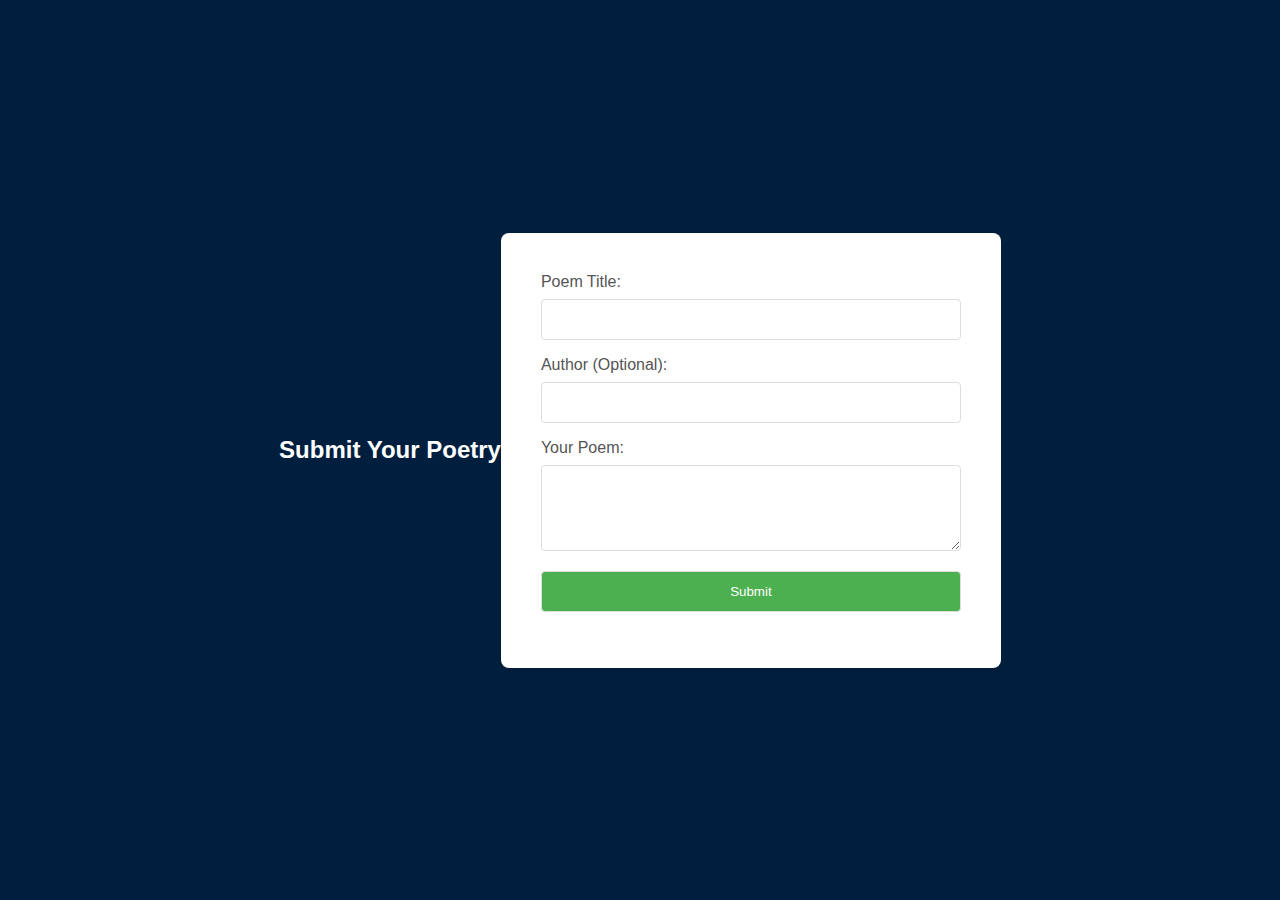
<file: index.html>
<!DOCTYPE html>
<html lang="en">
<head>
    <meta charset="UTF-8">
    <meta name="viewport" content="width=device-width, initial-scale=1.0">
    <title>Poetry Submission</title>
    <link rel="stylesheet" href="styles.css">
</head>
<body>

    <h2>Submit Your Poetry</h2>

    <form action="poems.html" method="post">
        <label for="poemTitle">Poem Title:</label>
        <input type="text" id="poemTitle" name="poemTitle" required>

        <label for="author">Author (Optional):</label>
        <input type="text" id="author" name="author">

        <label for="poemContent">Your Poem:</label>
        <textarea id="poemContent" name="poemContent" rows="4" required></textarea>

        <input type="submit" value="Submit">
    </form>

</body>
</html>
</file>
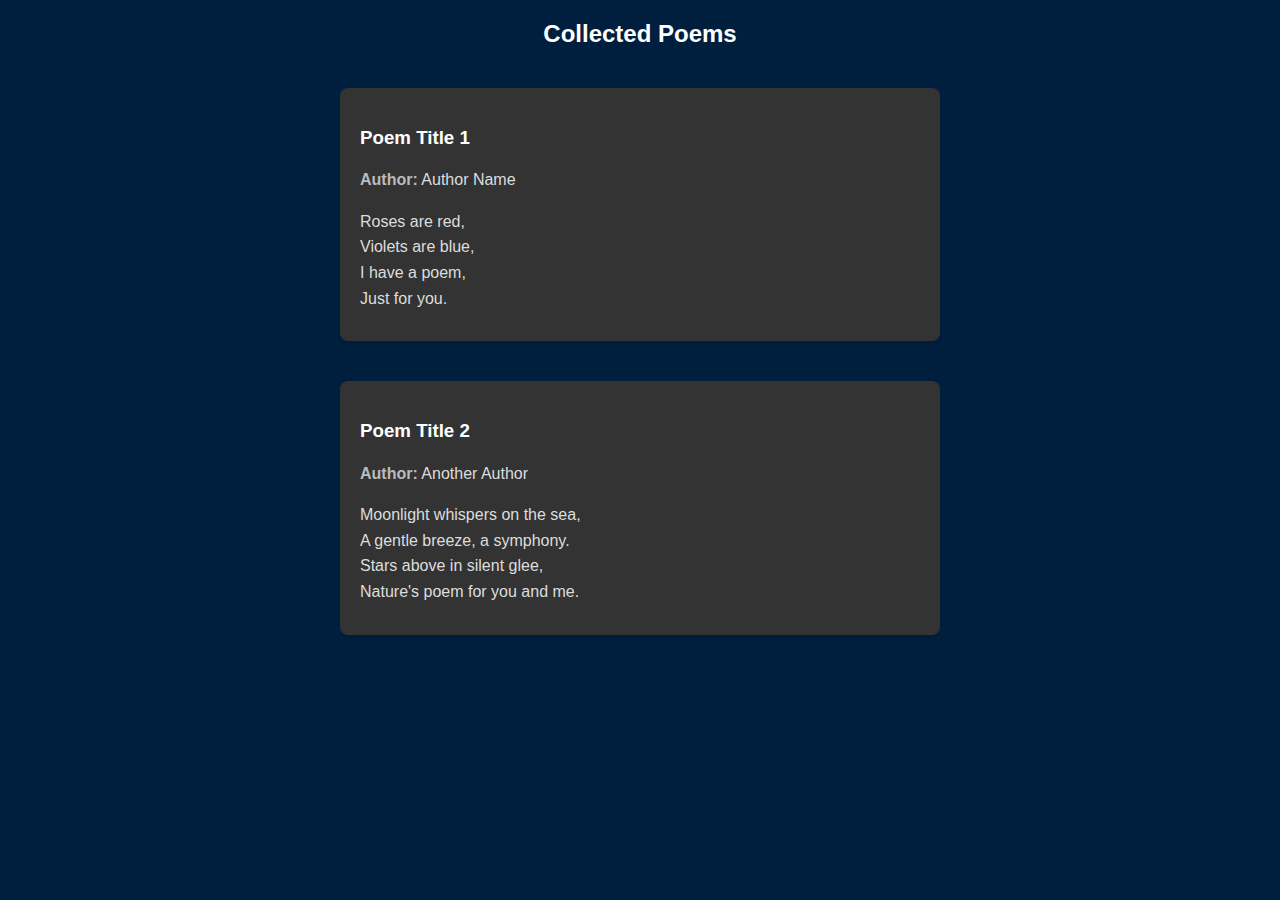
<file: poems.html>
<!DOCTYPE html>
<html lang="en">
<head>
    <meta charset="UTF-8">
    <meta name="viewport" content="width=device-width, initial-scale=1.0">
    <title>Collected Poems</title>
    <link rel="stylesheet" href="poems.css">
</head>
<body>

    <h2>Collected Poems</h2>

    <div class="poem">
        <h3>Poem Title 1</h3>
        <p><strong>Author:</strong> Author Name</p>
        <p>
            Roses are red,<br>
            Violets are blue,<br>
            I have a poem,<br>
            Just for you.
        </p>
    </div>

    <div class="poem">
        <h3>Poem Title 2</h3>
        <p><strong>Author:</strong> Another Author</p>
        <p>
            Moonlight whispers on the sea,<br>
            A gentle breeze, a symphony.<br>
            Stars above in silent glee,<br>
            Nature's poem for you and me.
        </p>
    </div>

</body>
</html>
</file>
<file: styles.css>
/* styles.css */

body {
    font-family: 'Arial', sans-serif;
    background-color: #001f3f;
    margin: 0;
    padding: 0;
    display: flex;
    align-items: center;
    justify-content: center;
    min-height: 100vh;
}

form {
    background-color: #ffffff;
    padding: 40px;
    border-radius: 8px;
    box-shadow: 0 4px 6px rgba(0, 0, 0, 0.1);
    max-width: 500px;
    width: 100%;
    box-sizing: border-box;
}

h2 {
    text-align: center;
    color: #fff;
    font-size: 24px;
}

label {
    display: block;
    margin-bottom: 8px;
    color: #555;
}

input,
textarea {
    width: 100%;
    padding: 12px;
    margin-bottom: 16px;
    border: 1px solid #ddd;
    border-radius: 4px;
    box-sizing: border-box;
}

input[type="submit"] {
    background-color: #4caf50;
    color: #fff;
    cursor: pointer;
    transition: background-color 0.3s ease;
}

input[type="submit"]:hover {
    background-color: #45a049;
}

/* Add more styles as needed */
</file>
<file: poems.css>
/* poems.css */

body {
    font-family: 'Arial', sans-serif;
    background-color: #001f3f; /* Dark blue background color */
    margin: 0;
    padding: 0;
    display: flex;
    flex-direction: column;
    align-items: center;
    color: #fff; /* White text color */
}

h2 {
    text-align: center;
    color: #fff; /* White text color */
}

.poem {
    background-color: #333; /* Dark gray background color */
    padding: 20px;
    margin: 20px;
    border-radius: 8px;
    box-shadow: 0 4px 6px rgba(0, 0, 0, 0.1);
    max-width: 600px;
    width: 100%;
    box-sizing: border-box;
}

.poem h3 {
    color: #fff; /* White text color */
}

.poem p {
    margin-bottom: 10px;
    line-height: 1.6;
    color: #ddd; /* Light gray text color */
}

.poem strong {
    color: #bbb; /* Lighter gray text color */
}
</file>
